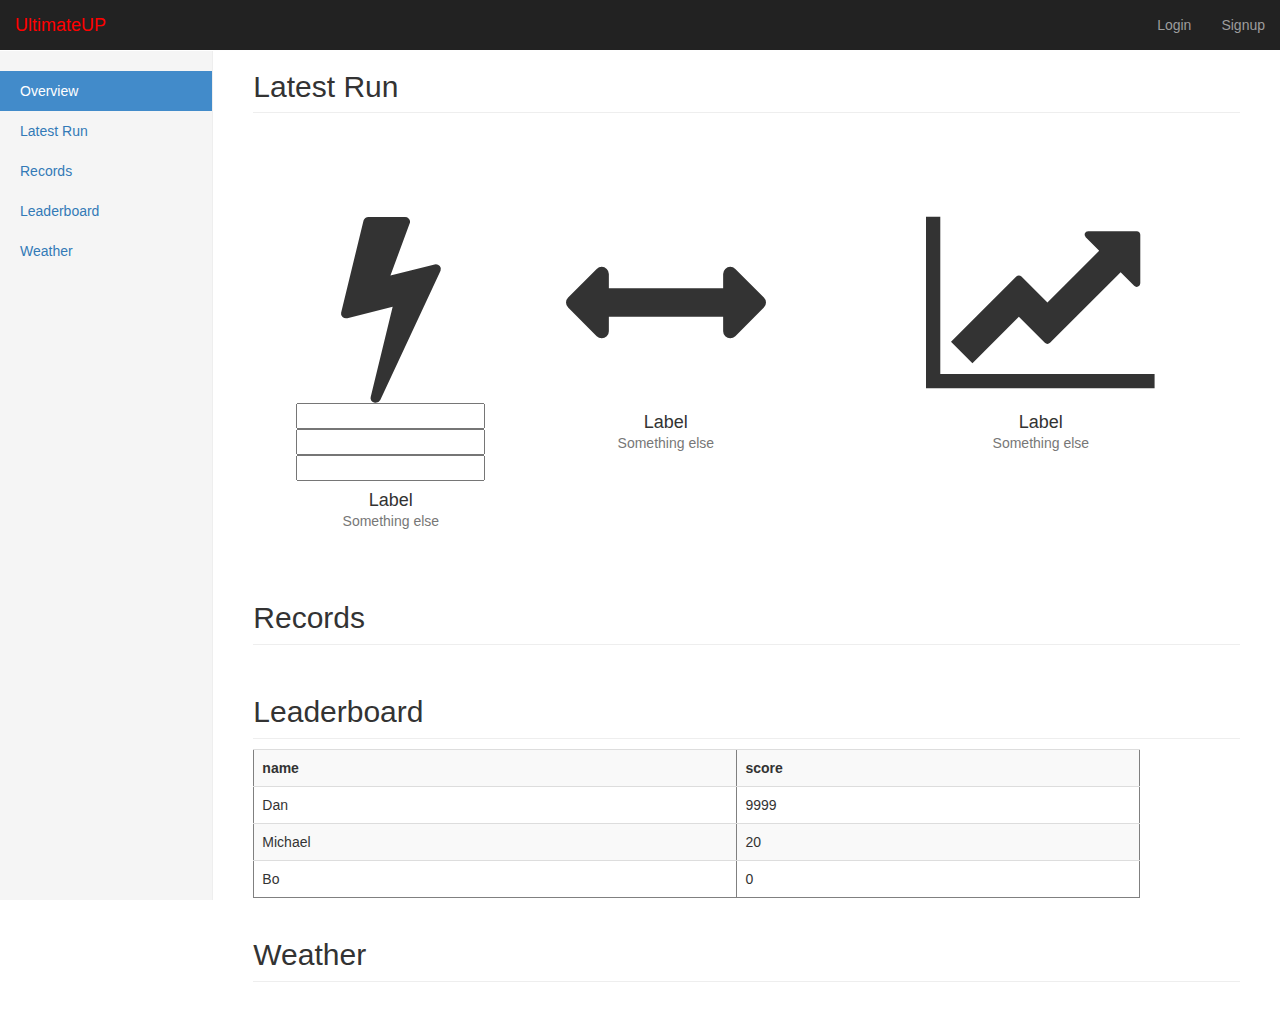
<file: index.html>
<!DOCTYPE html>
<html lang="en">
  <head>
    <meta charset="utf-8">
    <meta http-equiv="X-UA-Compatible" content="IE=edge">
    <meta name="viewport" content="width=device-width, initial-scale=1">
    <meta name="description" content="">
    <meta name="author" content="">
    <link rel="icon" href="../../favicon.ico">

    <title>UltimateUp</title>

    <!-- Bootstrap core CSS -->
    <link rel="stylesheet" href="https://maxcdn.bootstrapcdn.com/bootstrap/3.3.2/css/bootstrap.min.css">
    <!-- Custom styles for this template -->
    <link href="dashboard.css" rel="stylesheet">
    <script src = "js/buildHtmlTable.js"></script>
    <link rel="stylesheet" href="https://maxcdn.bootstrapcdn.com/font-awesome/4.3.0/css/font-awesome.min.css">

    <script type="text/javascript">
    // Builds the HTML Table out of myList json data from Ivy restful service.
     function buildHtmlTable2() {
       var myList =
         [{
           "Throw": "5",
           "Distance": "20",
           "Speed": "50",
           "Stability": "10"
         },
         {
           "Throw": "4",
           "Distance": "40",
           "Speed": "30",
           "Stability": "40"
         },
         {
           "Throw": "3",
           "Distance": "120",
           "Speed": "30",
           "Stability": "50"
         },
         {
           "Throw": "2",
           "Distance": "40",
           "Speed": "10",
           "Stability": "100"
         },
         {
           "Throw": "1",
           "Dstance": "40",
           "Speed": "30",
           "Stability":"60"
         }
       ]
         var columns = addAllColumnHeaders2(myList);

         for (var i = 0 ; i < myList.length ; i++) {
             var row$ = $('<tr/>');
             for (var colIndex = 0 ; colIndex < columns.length ; colIndex++) {
                 var cellValue = myList[i][columns[colIndex]];

                 if (cellValue == null) { cellValue = ""; }

                 row$.append($('<td/>').html(cellValue));
             }
             $("#recordDataTable").append(row$);
         }
     }

     // Adds a header row to the table and returns the set of columns.
     // Need to do union of keys from all records as some records may not contain
     // all records
     function addAllColumnHeaders2(myList)
     {
         var columnSet = [];
         var headerTr$ = $('<tr/>');

         for (var i = 0 ; i < myList.length ; i++) {
             var rowHash = myList[i];
             for (var key in rowHash) {
                 if ($.inArray(key, columnSet) == -1){
                     columnSet.push(key);
                     headerTr.append($('<th/>').html(key));
                 }
             }
         }
         $("#recordDataTable").append(headerTr$);

         return columnSet;
     }
     buildHtmlTable2();

    </script>

    <!-- Just for debugging purposes. Don't actually copy these 2 lines! -->
    <!--[if lt IE 9]><script src="../../assets/js/ie8-responsive-file-warning.js"></script><![endif]-->
    <!-- HTML5 shim and Respond.js for IE8 support of HTML5 elements and media queries -->
    <!--[if lt IE 9]>
      <script src="https://oss.maxcdn.com/html5shiv/3.7.2/html5shiv.min.js"></script>
      <script src="https://oss.maxcdn.com/respond/1.4.2/respond.min.js"></script>
    <![endif]-->
    <script src="https://ajax.googleapis.com/ajax/libs/jquery/1.11.2/jquery.min.js"></script>
    <script src="https://maxcdn.bootstrapcdn.com/bootstrap/3.3.2/js/bootstrap.min.js"></script>
    <!-- IE10 viewport hack for Surface/desktop Windows 8 bug -->
  </head>

  <body onload = "buildHtmlTable()">
    <nav class="navbar navbar-inverse navbar-fixed-top">
      <div class="container-fluid">
        <div class="navbar-header">
          <button type="button" class="navbar-toggle collapsed" data-toggle="collapse" data-target="#navbar" aria-expanded="false" aria-controls="navbar">
            <span class="sr-only">Toggle navigation</span>
            <span class="icon-bar"></span>
            <span class="icon-bar"></span>
            <span class="icon-bar"></span>
          </button>
          <a  class="navbar-brand" href="#"><font color="red">UltimateUP</font></a>
        </div>
        <div id="navbar" class="navbar-collapse collapse">
          <ul class="nav navbar-nav navbar-right">
            <li><a href="#">Login</a></li>
            <li><a href="#">Signup</a></li>
          </ul>
        </div>
      </div>
    </nav>

    <div class="container-fluid">
      <div class="row">
        <div class="col-sm-3 col-md-2 sidebar">
          <ul class="nav nav-sidebar">
            <li class="active"><a href="#">Overview <span class="sr-only">(current)</span></a></li>
            <li><a href="#Latest-Run">Latest Run</a></li>
            <li><a href="#Records">Records</a></li>
            <li><a href="#Leaderboard">Leaderboard</a></li>
            <li><a href="#Weather">Weather</a></li>
          </ul>
        </div>
        <div class="col-sm-9 col-sm-offset-3 col-md-10 col-md-offset-2 main">
          <h2 class="page-header">Latest Run</h2>
          <div class="row placeholders" id = "thumbs">
            <div class="col-xs-6 col-sm-3 placeholder" id = "elem1">
              <i class="fa fa-bolt fa-5x "></i>

              <span class="text-muted"></span>
              <input type="text" id="pitch">
              <input type="text" id="yaw">
              <input type="text" id="roll">
              <h4>Label</h4>
              <span class="text-muted">Something else</span>
            </div>
            <div class="col-xs-6 col-sm-3 placeholder" id = "elem2">
              <i class="fa fa-arrows-h"></i>
              <h4>Label</h4>
              <span class="text-muted">Something else</span>
            </div>
            <div class="col-xs-6 col-sm-3 placeholder" id = "elem3">
              <i class="fa fa-line-chart"></i>
              <h4>Label</h4>
              <span class="text-muted">Something else</span>
            </div>
            <span class="stretch"></span>
          </div>

          <h2 class="sub-header">Records</h2>
          <div class="table-responsive">

            <table class="table table-striped"  id="recordDataTable" border="1">

            </table>
          </div>

          <h2 class="sub-header">Leaderboard</h2>
          <div class="table-responsive">
            <table class="table table-striped"  id="excelDataTable" border="1">

            </table>
          </div>

          <h2 class="sub-header">Weather</h2>
          <div id = "weather" >

          </div>
        </div>
      </div>
    </div>

    <!-- Bootstrap core JavaScript
    ================================================== -->
    <!-- Placed at the end of the document so the pages load faster -->
  </body>
</html>
</file>
<file: dashboard.css>
/*
 * Base structure
 */

/* Move down content because we have a fixed navbar that is 50px tall */
body {
  padding-top: 50px;
}


/*
 * Global add-ons
 */

.sub-header {
  padding-bottom: 10px;
  border-bottom: 1px solid #eee;
}

/*
 * Top navigation
 * Hide default border to remove 1px line.
 */
.navbar-fixed-top {
  border: 0;
}

/*
 * Sidebar
 */

/* Hide for mobile, show later */
.sidebar {
  display: none;
}
@media (min-width: 768px) {
  .sidebar {
    position: fixed;
    top: 51px;
    bottom: 0;
    left: 0;
    z-index: 1000;
    display: block;
    padding: 20px;
    overflow-x: hidden;
    overflow-y: auto; /* Scrollable contents if viewport is shorter than content. */
    background-color: #f5f5f5;
    border-right: 1px solid #eee;
  }
}

/* Sidebar navigation */
.nav-sidebar {
  margin-right: -21px; /* 20px padding + 1px border */
  margin-bottom: 20px;
  margin-left: -20px;
}
.nav-sidebar > li > a {
  padding-right: 20px;
  padding-left: 20px;
}
.nav-sidebar > .active > a,
.nav-sidebar > .active > a:hover,
.nav-sidebar > .active > a:focus {
  color: #fff;
  background-color: #428bca;
}


/*
 * Main content
 */

.main {
  padding: 20px;
}
@media (min-width: 768px) {
  .main {
    padding-right: 40px;
    padding-left: 40px;
  }
}
.main .page-header {
  margin-top: 0;
}


/*
 * Placeholder dashboard ideas
 */

.placeholders {
  margin-bottom: 30px;
  text-align: center;
}
.placeholders h4 {
  margin-bottom: 0;
}
.placeholder {
  margin-bottom: 20px;
}
.placeholder i {
  display: inline-block;
  border-radius: 50%;
  font-size: 200px;
}

#thumbs {
    width: 1100px;
    margin-left: auto;
    margin-right: auto;
    margin-top:90px;
    text-align: justify;
    -ms-text-justify: distribute-all-lines;
    text-justify: distribute-all-lines;
}
#thumbs placeholder{
    vertical-align: top;
    display: inline-block;
    *display: inline;
    zoom: 1;
}
.stretch {
    width: 100%;
    display: inline-block;
    font-size: 0;
    line-height: 0
}

#elem1
{
  margin-left: auto;
  margin-right: auto;
  text-align: center;


}

#elem2
{
  margin-left: auto;
  margin-right: auto;
  text-align: center;

}

#elem3
{
  margin-left: 100px;
  margin-right: auto;
  text-align: center;


}



.table-responsive
{

  margin-right: 100px;

}
</file>
